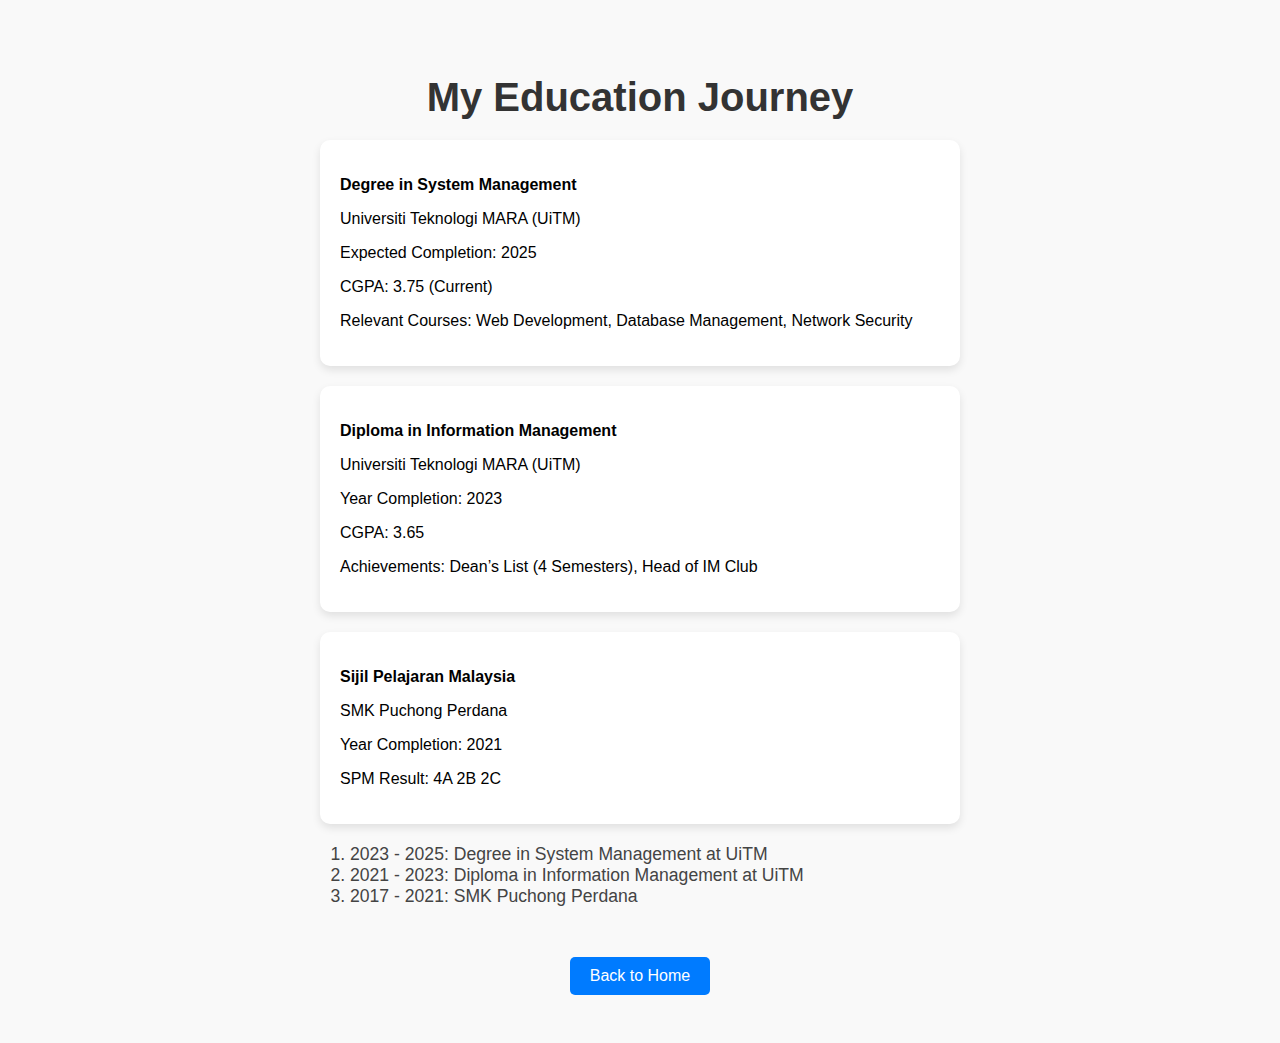
<file: education.html>
<!DOCTYPE html>
<html lang="en">
<head>
  <meta charset="UTF-8" />
  <meta name="viewport" content="width=device-width, initial-scale=1.0"/>
  <title>My Education</title>
  <link rel="stylesheet" href="educationstyle.css">
</head>
<body>
  <h1>My Education Journey</h1>

  <div class="card">
    <p><strong>Degree in System Management</strong></p>
    <p>Universiti Teknologi MARA (UiTM)</p>
    <p>Expected Completion: 2025</p>
    <p>CGPA: 3.75 (Current)</p>
    <p>Relevant Courses: Web Development, Database Management, Network Security</p>
  </div>

  <div class="card">
    <p><strong>Diploma in Information Management</strong></p>
    <p>Universiti Teknologi MARA (UiTM)</p>
    <p>Year Completion: 2023</p>
    <p>CGPA: 3.65</p>
    <p>Achievements: Dean’s List (4 Semesters), Head of IM Club</p>
  </div>

    <div class="card">
    <p><strong>Sijil Pelajaran Malaysia</strong></p>
    <p>SMK Puchong Perdana</p>
    <p>Year Completion: 2021</p>
    <p>SPM Result: 4A 2B 2C</p>
  </div>

  <ol class="education-list">
    <li>2023 - 2025: Degree in System Management at UiTM</li>
    <li>2021 - 2023: Diploma in Information Management at UiTM</li>
    <li>2017 - 2021: SMK Puchong Perdana</li>

  </ol>

  <a href="index.html">
    <button>Back to Home</button>
  </a>
</body>
</html>
</file>
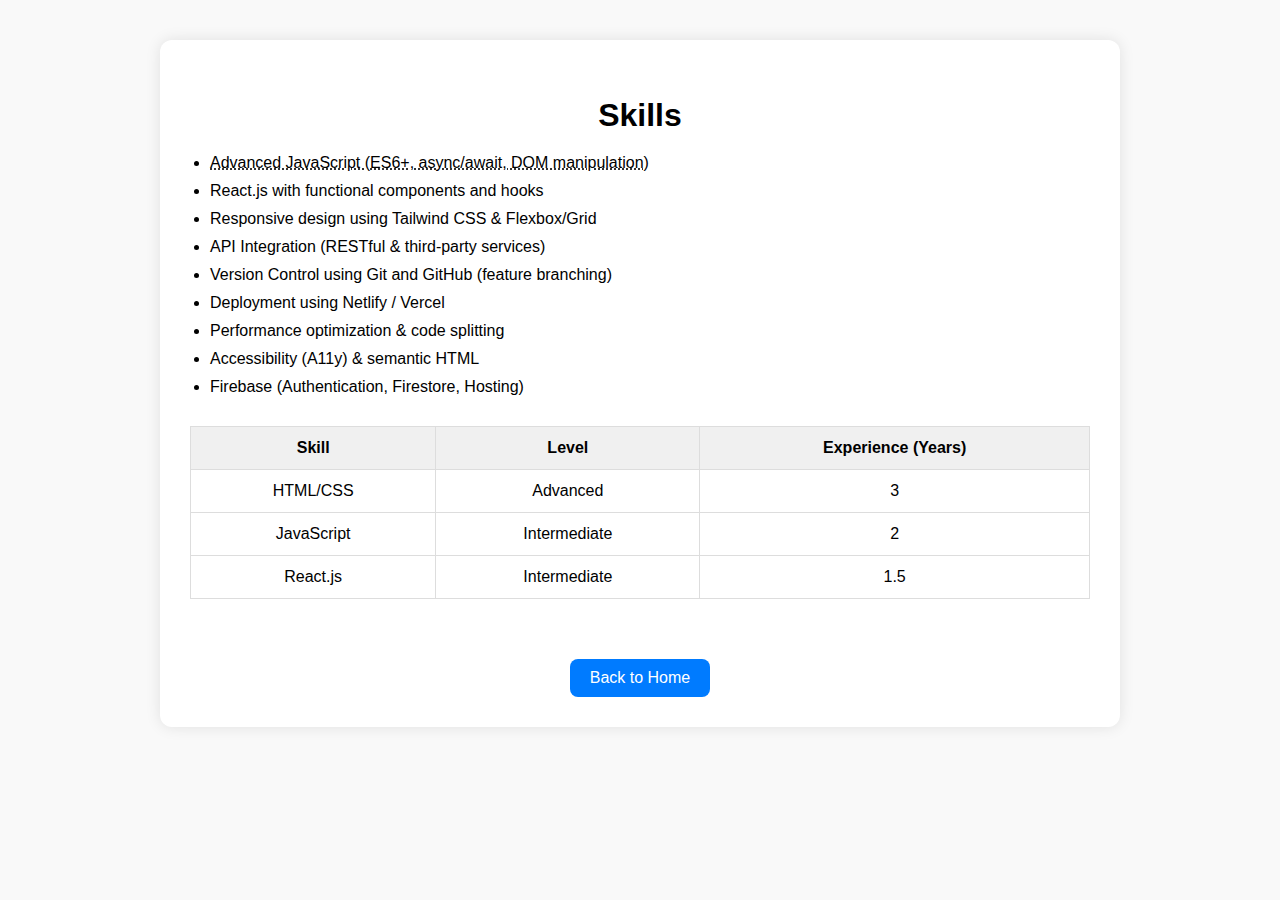
<file: skills.html>
<!-- skills.html -->
<!DOCTYPE html>
<html lang="en">
<head>
  <meta charset="UTF-8" />
  <meta name="viewport" content="width=device-width, initial-scale=1.0" />
  <title>My Skills</title>
  <link rel="stylesheet" href="skillsstyle.css" />
</head>
<body>
  <section id="skills" class="fade-in">
    <div class="section-box">
      <h2>Skills</h2>
      <ul>
        <li><abbr title="JavaScript with modern standards">Advanced JavaScript (ES6+, async/await, DOM manipulation)</abbr></li>
        <li>React.js with functional components and hooks</li>
        <li>Responsive design using Tailwind CSS & Flexbox/Grid</li>
        <li>API Integration (RESTful & third-party services)</li>
        <li>Version Control using Git and GitHub (feature branching)</li>
        <li>Deployment using Netlify / Vercel</li>
        <li>Performance optimization & code splitting</li>
        <li>Accessibility (A11y) & semantic HTML</li>
        <li>Firebase (Authentication, Firestore, Hosting)</li>
      </ul>

      <table>
        <thead>
          <tr>
            <th>Skill</th>
            <th>Level</th>
            <th>Experience (Years)</th>
          </tr>
        </thead>
        <tbody>
          <tr>
            <td>HTML/CSS</td>
            <td>Advanced</td>
            <td>3</td>
          </tr>
          <tr>
            <td>JavaScript</td>
            <td>Intermediate</td>
            <td>2</td>
          </tr>
          <tr>
            <td>React.js</td>
            <td>Intermediate</td>
            <td>1.5</td>
          </tr>
        </tbody>
      </table>

      <div style="margin-top: 30px;">
        <a href="index.html">
          <button>Back to Home</button>
        </a>
      </div>
    </div>
  </section>
</body>
</html>
</file>
<file: educationstyle.css>
body {
  font-family: Arial, sans-serif;
  padding: 40px;
  background-color: #f9f9f9;
  text-align: center;
}

h1 {
  font-size: 2.5em;
  color: #333;
  margin-bottom: 20px;
}

.card {
  background-color: #ffffff;
  padding: 20px;
  margin: 20px auto;
  max-width: 600px;
  border-radius: 10px;
  box-shadow: 0 4px 8px rgba(0, 0, 0, 0.1);
  text-align: left;
  transition: transform 0.3s ease;
}

.card:hover {
  transform: scale(1.05);
}

.education-list {
  list-style-type: decimal;
  max-width: 600px;
  margin: 20px auto;
  text-align: left;
  padding-left: 20px;
  font-size: 1.1em;
  color: #444;
}

button {
  padding: 10px 20px;
  font-size: 1em;
  background-color: #007BFF;
  color: white;
  border: none;
  border-radius: 5px;
  cursor: pointer;
  transition: background-color 0.3s ease;
  margin-top: 30px;
}

button:hover {
  background-color: #0056b3;
}
</file>
<file: skillsstyle.css>
body {
  font-family: Arial, sans-serif;
  margin: 40px;
  background-color: #f9f9f9;
  text-align: center;
}

.section-box {
  max-width: 900px;
  margin: auto;
  background-color: white;
  padding: 30px;
  border-radius: 12px;
  box-shadow: 0 0 15px rgba(0, 0, 0, 0.1);
  animation: fadeIn 1.2s ease-in-out;
}

h2 {
  font-size: 2em;
  margin-bottom: 20px;
}

ul {
  text-align: left;
  margin: 20px 0;
  padding-left: 20px;
}

ul li {
  margin-bottom: 10px;
  transition: transform 0.3s ease;
  cursor: pointer;
}

ul li:hover {
  transform: scale(1.05);
}

table {
  width: 100%;
  border-collapse: collapse;
  margin-top: 30px;
}

th, td {
  padding: 12px;
  border: 1px solid #ddd;
}

th {
  background-color: #f0f0f0;
}

button {
  margin-top: 30px;
  padding: 10px 20px;
  font-size: 1em;
  border: none;
  background-color: #007BFF;
  color: white;
  border-radius: 8px;
  cursor: pointer;
  transition: background-color 0.3s ease;
}

button:hover {
  background-color: #0056b3;
}

/* Fade-in animation */
@keyframes fadeIn {
  from { opacity: 0; transform: translateY(20px); }
  to { opacity: 1; transform: translateY(0); }
}
</file>
